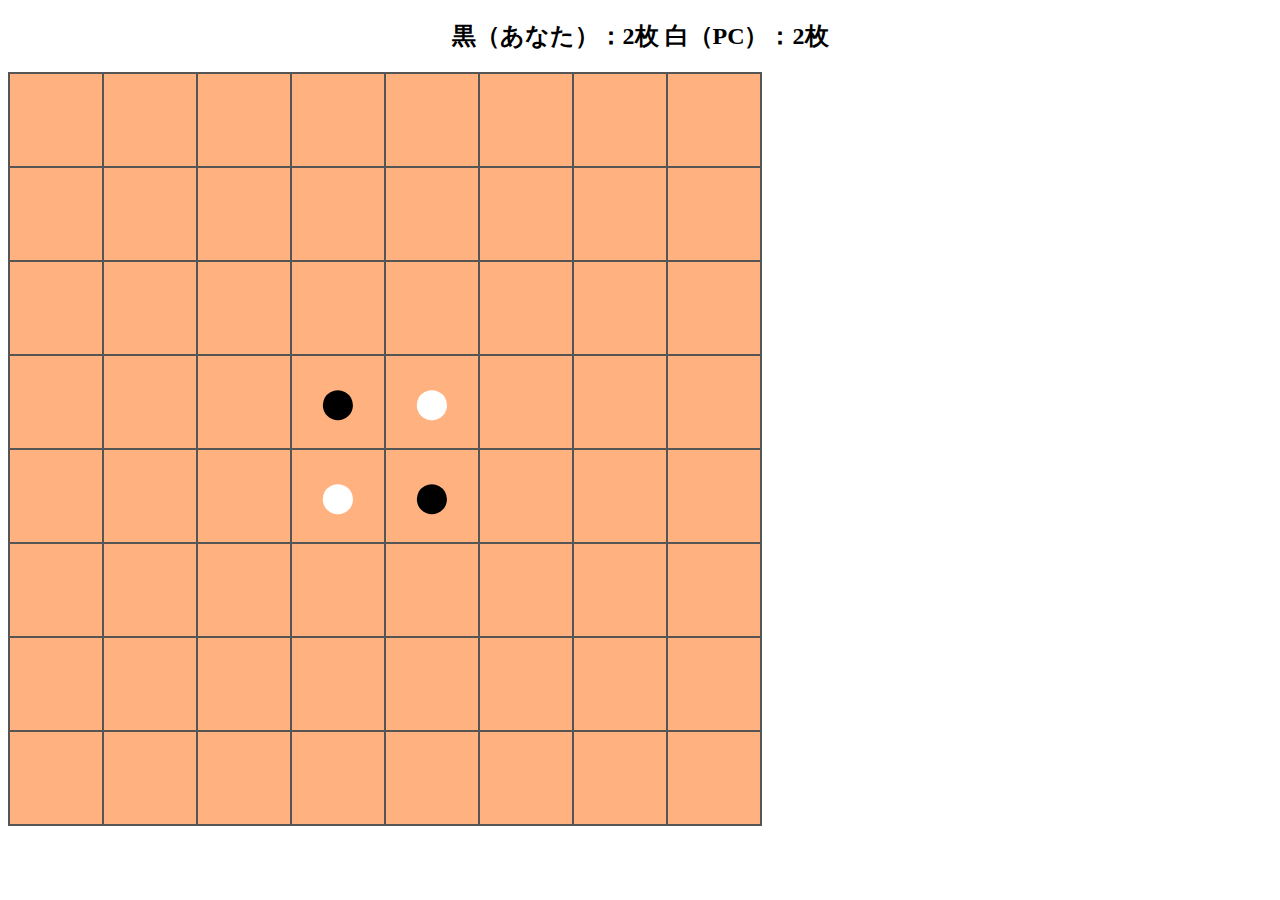
<file: index.html>
<!DOCTYPE html>
<html lang="ja">

<head>
    <meta charset="UTF-8">
    <!-- <meta name="viewport" content="width=device-width, initial-scale=1.0"> -->
    <title>osero</title>
    <style>
        #board {
            background-color: #555555;

        }

        td.cell {
            /* background-color: #FFB27F; */
            background-color: #FFB27F;
            width: 90px;
            height: 90px;
            margin: 3px;
            font-size: 70px;
            text-align: center;
            user-select: none;
            /* CSS3 */
            -moz-user-select: none;
            /* Firefox */
            -webkit-user-select: none;
            /* Safari、Chromeなど */
            -ms-user-select: none;
            /* IE10かららしい */


        }

        td.black {
            color: black;
        }

        td.white {
            color: white;
        }

        .container {
            text-align: center;
        }

        .formHideClass {
            display: none;
        }

        .table {
            width: 100%;
            border-collapse: separate;
            border-spacing: 0;
        }

        .table th:first-child {
            border-radius: 5px 0 0 0;
        }

        .table th:last-child {
            border-radius: 0 5px 0 0;
            border-right: 1px solid #3c6690;
        }

        .table th {
            text-align: center;
            color: white;
            background: linear-gradient(#829ebc, #225588);
            border-left: 1px solid #3c6690;
            border-top: 1px solid #3c6690;
            border-bottom: 1px solid #3c6690;
            box-shadow: 0px 1px 1px rgba(255, 255, 255, 0.3) inset;
            width: 25%;
            padding: 10px 0;
        }

        .table td {
            text-align: center;
            border-left: 1px solid #a8b7c5;
            border-bottom: 1px solid #a8b7c5;
            border-top: none;
            box-shadow: 0px -3px 5px 1px #eee inset;
            width: 25%;
            padding: 10px 0;
        }

        .table td:last-child {
            border-right: 1px solid #a8b7c5;
        }

        .table tr:last-child td:first-child {
            border-radius: 0 0 0 5px;
        }

        .table tr:last-child td:last-child {
            border-radius: 0 0 5px 0;
        }

        .btn-gradation {
            display: inline-block;
            width: 180px;
            text-align: center;
            font-size: 16px;
            color: #FFF;
            text-decoration: none;
            font-weight: bold;
            padding: 12px 24px;
            border-radius: 4px;
            background-image: linear-gradient(-90deg, #FF006E, #FFD500);
            transition: .5s;
            background-size: 200%;
        }

        .btn-gradation:hover {
            background-position: right center;
        }
    </style>
</head>

<body>
    <div class="container">
        <h2>
            黒（あなた）：<span id="numBlack"></span>枚
            白（PC）：<span id="numWhite"></span>枚
        </h2>
        <div class="boards">
            <table id="board" alilgn="center"></table>
            <h2 id="message"></h2>


        </div>
    </div>
    <script src="./js/main.js"></script>
</body>

</html>
</file>
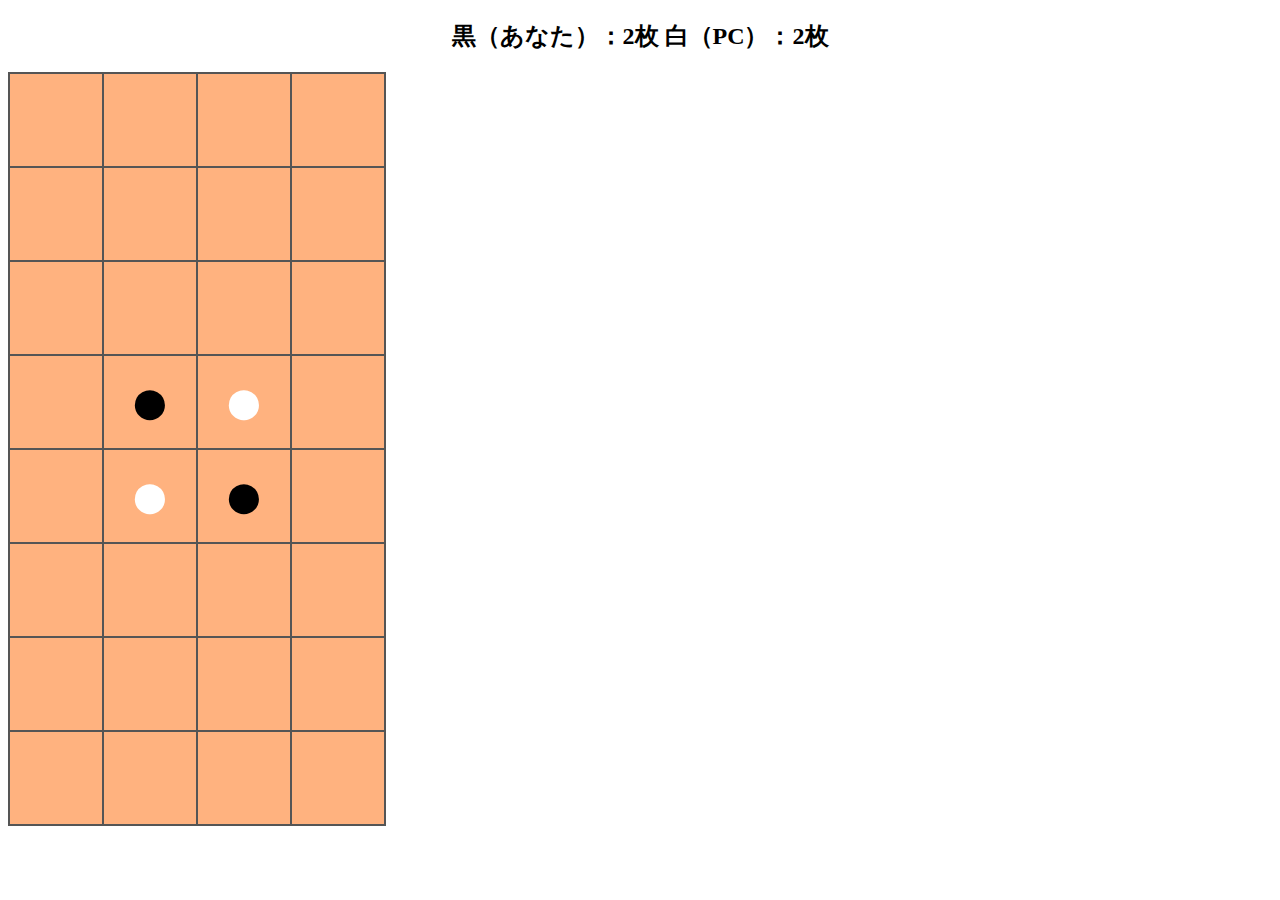
<file: index2.html>
<!DOCTYPE html>
<html lang="ja">

<head>
    <meta charset="UTF-8">
    <!-- <meta name="viewport" content="width=device-width, initial-scale=1.0"> -->
    <title>osero</title>
    <style>
        #board {
            background-color: #555555;

        }

        td.cell {
            /* background-color: #FFB27F; */
            background-color: #FFB27F;
            width: 90px;
            height: 90px;
            margin: 3px;
            font-size: 70px;
            text-align: center;
            user-select: none;
            /* CSS3 */
            -moz-user-select: none;
            /* Firefox */
            -webkit-user-select: none;
            /* Safari、Chromeなど */
            -ms-user-select: none;
            /* IE10かららしい */


        }

        td.black {
            color: black;
        }

        td.white {
            color: white;
        }

        .container {
            text-align: center;
        }

        .formHideClass {
            display: none;
        }

        .table {
            width: 100%;
            border-collapse: separate;
            border-spacing: 0;
        }

        .table th:first-child {
            border-radius: 5px 0 0 0;
        }

        .table th:last-child {
            border-radius: 0 5px 0 0;
            border-right: 1px solid #3c6690;
        }

        .table th {
            text-align: center;
            color: white;
            background: linear-gradient(#829ebc, #225588);
            border-left: 1px solid #3c6690;
            border-top: 1px solid #3c6690;
            border-bottom: 1px solid #3c6690;
            box-shadow: 0px 1px 1px rgba(255, 255, 255, 0.3) inset;
            width: 25%;
            padding: 10px 0;
        }

        .table td {
            text-align: center;
            border-left: 1px solid #a8b7c5;
            border-bottom: 1px solid #a8b7c5;
            border-top: none;
            box-shadow: 0px -3px 5px 1px #eee inset;
            width: 25%;
            padding: 10px 0;
        }

        .table td:last-child {
            border-right: 1px solid #a8b7c5;
        }

        .table tr:last-child td:first-child {
            border-radius: 0 0 0 5px;
        }

        .table tr:last-child td:last-child {
            border-radius: 0 0 5px 0;
        }

        .btn-gradation {
            display: inline-block;
            width: 180px;
            text-align: center;
            font-size: 16px;
            color: #FFF;
            text-decoration: none;
            font-weight: bold;
            padding: 12px 24px;
            border-radius: 4px;
            background-image: linear-gradient(-90deg, #FF006E, #FFD500);
            transition: .5s;
            background-size: 200%;
        }

        .btn-gradation:hover {
            background-position: right center;
        }
    </style>
</head>

<body>
    <div class="container">
        <h2>
            黒（あなた）：<span id="numBlack"></span>枚
            白（PC）：<span id="numWhite"></span>枚
        </h2>
        <div class="boards">
            <table id="board" alilgn="center"></table>
            <h2 id="message"></h2>


        </div>
    </div>
    <script src="./js/main2.js"></script>
</body>

</html>
</file>
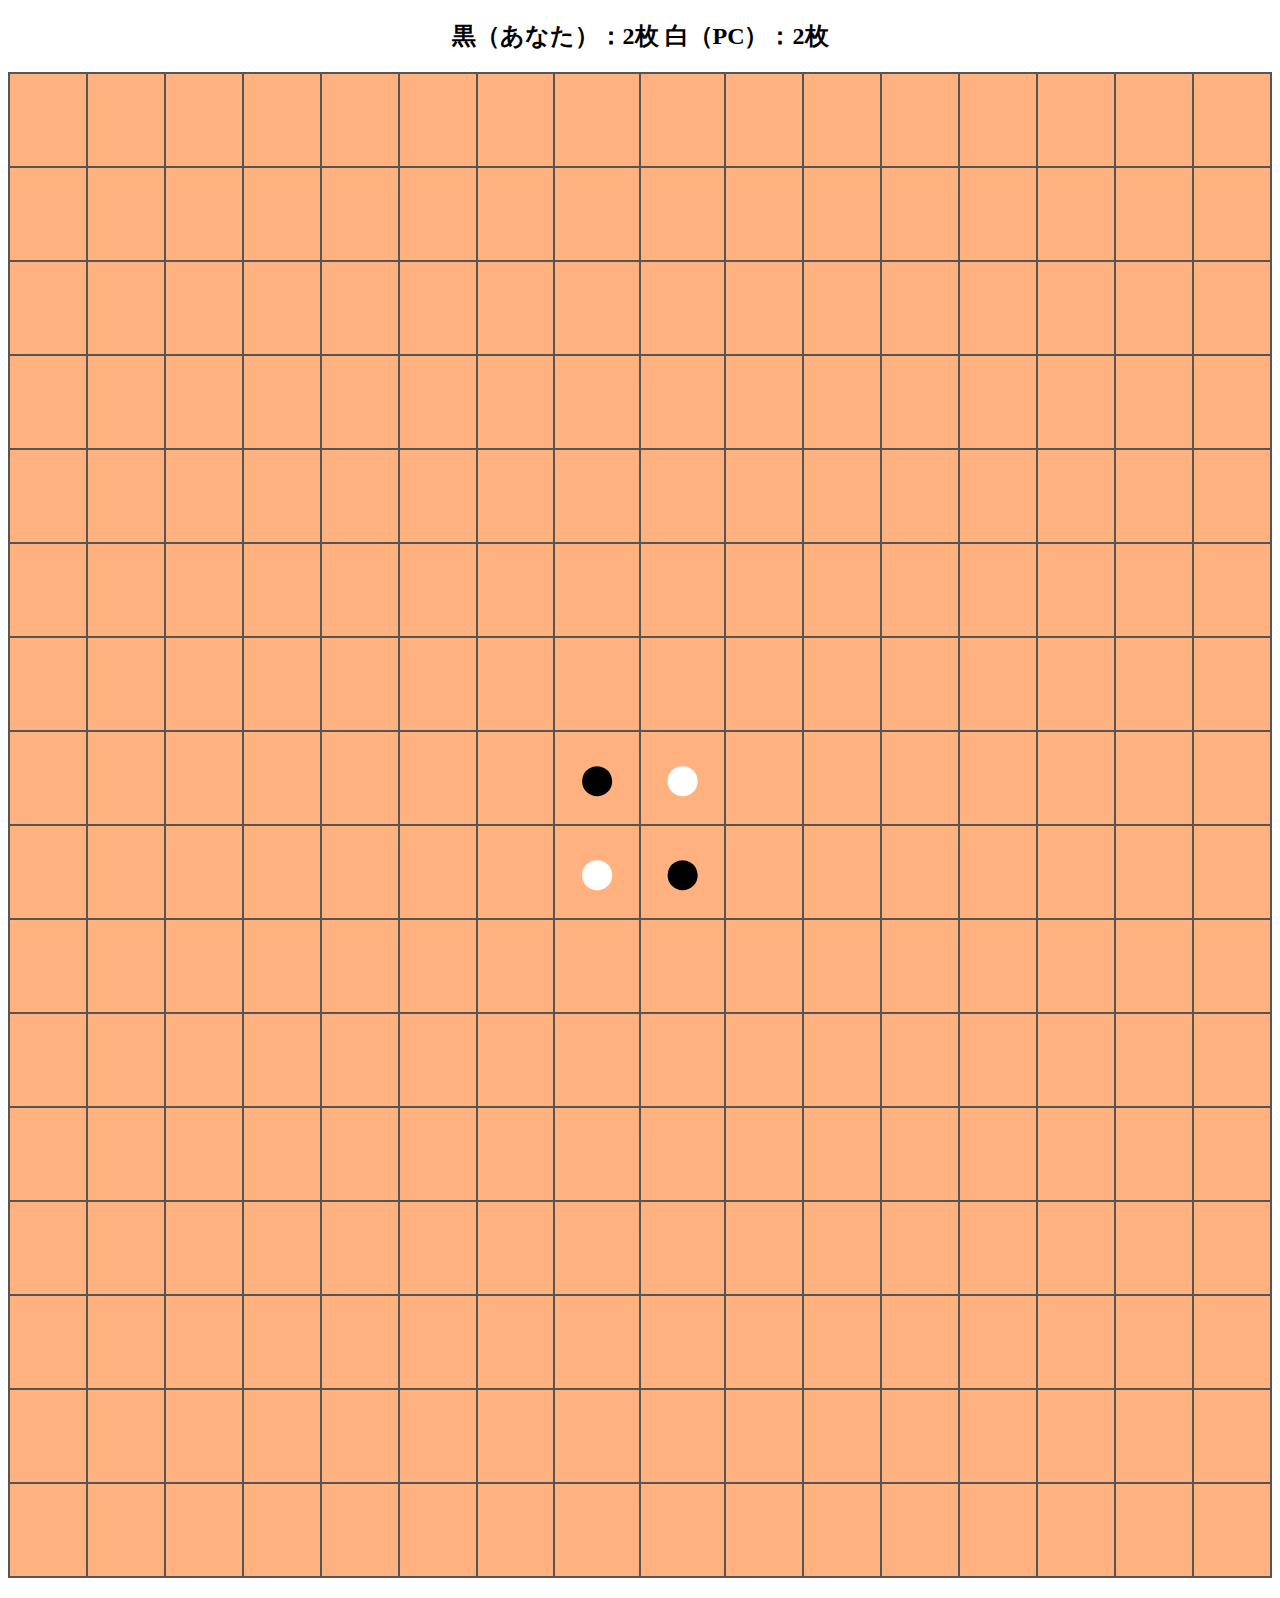
<file: index3.html>
<!DOCTYPE html>
<html lang="ja">

<head>
    <meta charset="UTF-8">
    <!-- <meta name="viewport" content="width=device-width, initial-scale=1.0"> -->
    <title>osero</title>
    <style>
        #board {
            background-color: #555555;

        }

        td.cell {
            /* background-color: #FFB27F; */
            background-color: #FFB27F;
            width: 90px;
            height: 90px;
            margin: 3px;
            font-size: 70px;
            text-align: center;
            user-select: none;
            /* CSS3 */
            -moz-user-select: none;
            /* Firefox */
            -webkit-user-select: none;
            /* Safari、Chromeなど */
            -ms-user-select: none;
            /* IE10かららしい */


        }

        td.black {
            color: black;
        }

        td.white {
            color: white;
        }

        .container {
            text-align: center;
        }

        .formHideClass {
            display: none;
        }

        .table {
            width: 100%;
            border-collapse: separate;
            border-spacing: 0;
        }

        .table th:first-child {
            border-radius: 5px 0 0 0;
        }

        .table th:last-child {
            border-radius: 0 5px 0 0;
            border-right: 1px solid #3c6690;
        }

        .table th {
            text-align: center;
            color: white;
            background: linear-gradient(#829ebc, #225588);
            border-left: 1px solid #3c6690;
            border-top: 1px solid #3c6690;
            border-bottom: 1px solid #3c6690;
            box-shadow: 0px 1px 1px rgba(255, 255, 255, 0.3) inset;
            width: 25%;
            padding: 10px 0;
        }

        .table td {
            text-align: center;
            border-left: 1px solid #a8b7c5;
            border-bottom: 1px solid #a8b7c5;
            border-top: none;
            box-shadow: 0px -3px 5px 1px #eee inset;
            width: 25%;
            padding: 10px 0;
        }

        .table td:last-child {
            border-right: 1px solid #a8b7c5;
        }

        .table tr:last-child td:first-child {
            border-radius: 0 0 0 5px;
        }

        .table tr:last-child td:last-child {
            border-radius: 0 0 5px 0;
        }

        .btn-gradation {
            display: inline-block;
            width: 180px;
            text-align: center;
            font-size: 16px;
            color: #FFF;
            text-decoration: none;
            font-weight: bold;
            padding: 12px 24px;
            border-radius: 4px;
            background-image: linear-gradient(-90deg, #FF006E, #FFD500);
            transition: .5s;
            background-size: 200%;
        }

        .btn-gradation:hover {
            background-position: right center;
        }
    </style>
</head>

<body>
    <div class="container">
        <h2>
            黒（あなた）：<span id="numBlack"></span>枚
            白（PC）：<span id="numWhite"></span>枚
        </h2>
        <div class="boards">
            <table id="board" alilgn="center"></table>
            <h2 id="message"></h2>


        </div>
    </div>
    <script src="./js/main3.js"></script>
</body>

</html>
</file>
